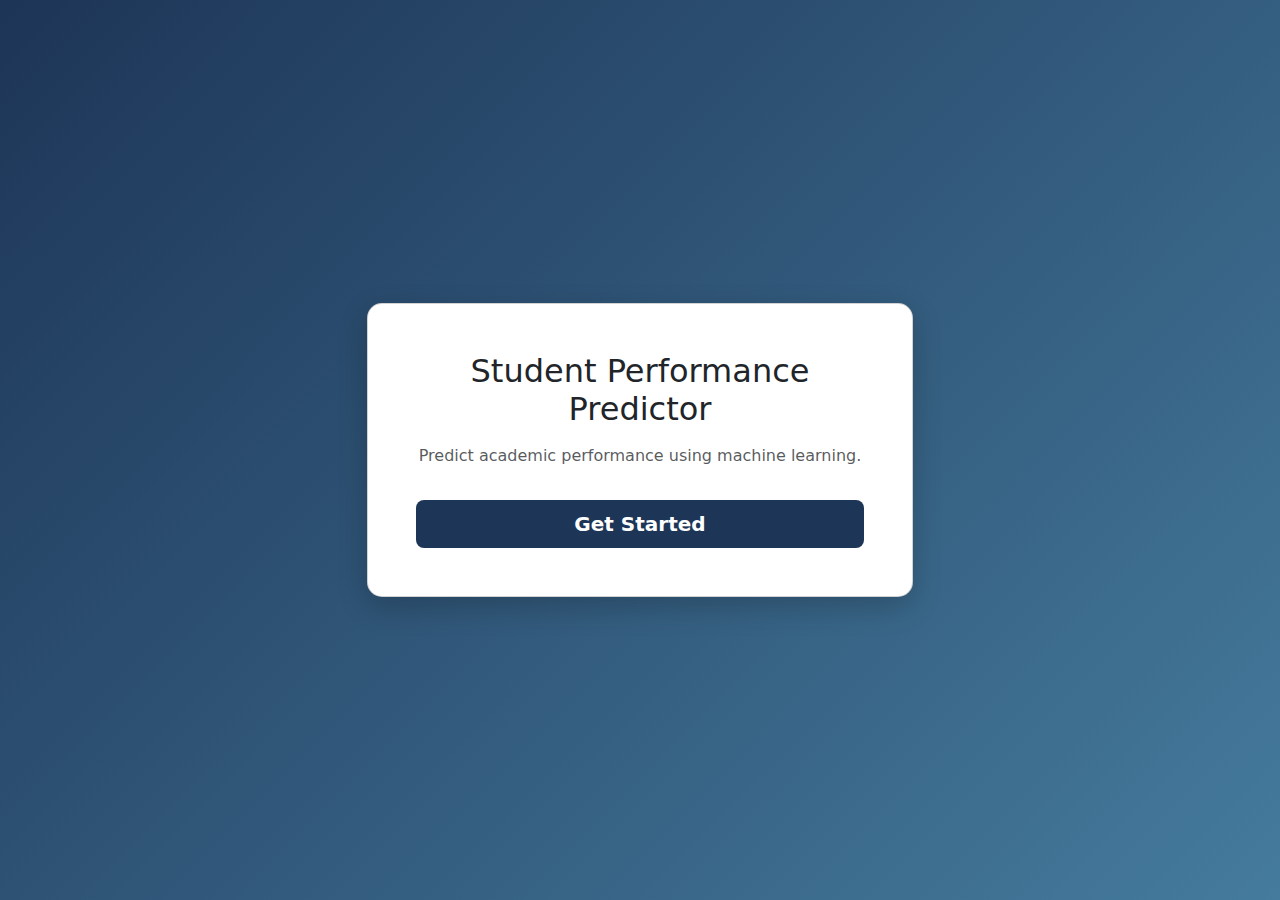
<file: templates/index.html>
<!DOCTYPE html>
<html lang="en">
<head>
    <meta charset="UTF-8">
    <title>Student Performance Predictor</title>
    <meta name="viewport" content="width=device-width, initial-scale=1">

    <!-- Bootstrap 5 CDN -->
    <link href="https://cdn.jsdelivr.net/npm/bootstrap@5.3.2/dist/css/bootstrap.min.css" rel="stylesheet">

    <style>
        body {
            background: linear-gradient(135deg, #1d3557, #457b9d);
            height: 100vh;
            display: flex;
            align-items: center;
            justify-content: center;
        }
        .card {
            border-radius: 15px;
            box-shadow: 0 10px 30px rgba(0,0,0,0.2);
        }
        .btn-custom {
            background-color: #1d3557;
            color: white;
            font-weight: 600;
            transition: 0.3s ease;
        }
        .btn-custom:hover {
            background-color: #d3deea;
            transform: scale(1.05);
        }
    </style>
</head>
<body>

<div class="container">
    <div class="row justify-content-center">
        <div class="col-md-6">
            <div class="card p-5 text-center">
                <h2 class="mb-3">Student Performance Predictor</h2>
                <p class="text-muted">
                    Predict academic performance using machine learning.
                </p>

                <!-- Smart Flask Routing -->
                <a href="{{ url_for('predict_datapoint') }}" class="btn btn-custom btn-lg mt-3">
                    Get Started
                </a>
            </div>
        </div>
    </div>
</div>

</body>
</html>
</file>
